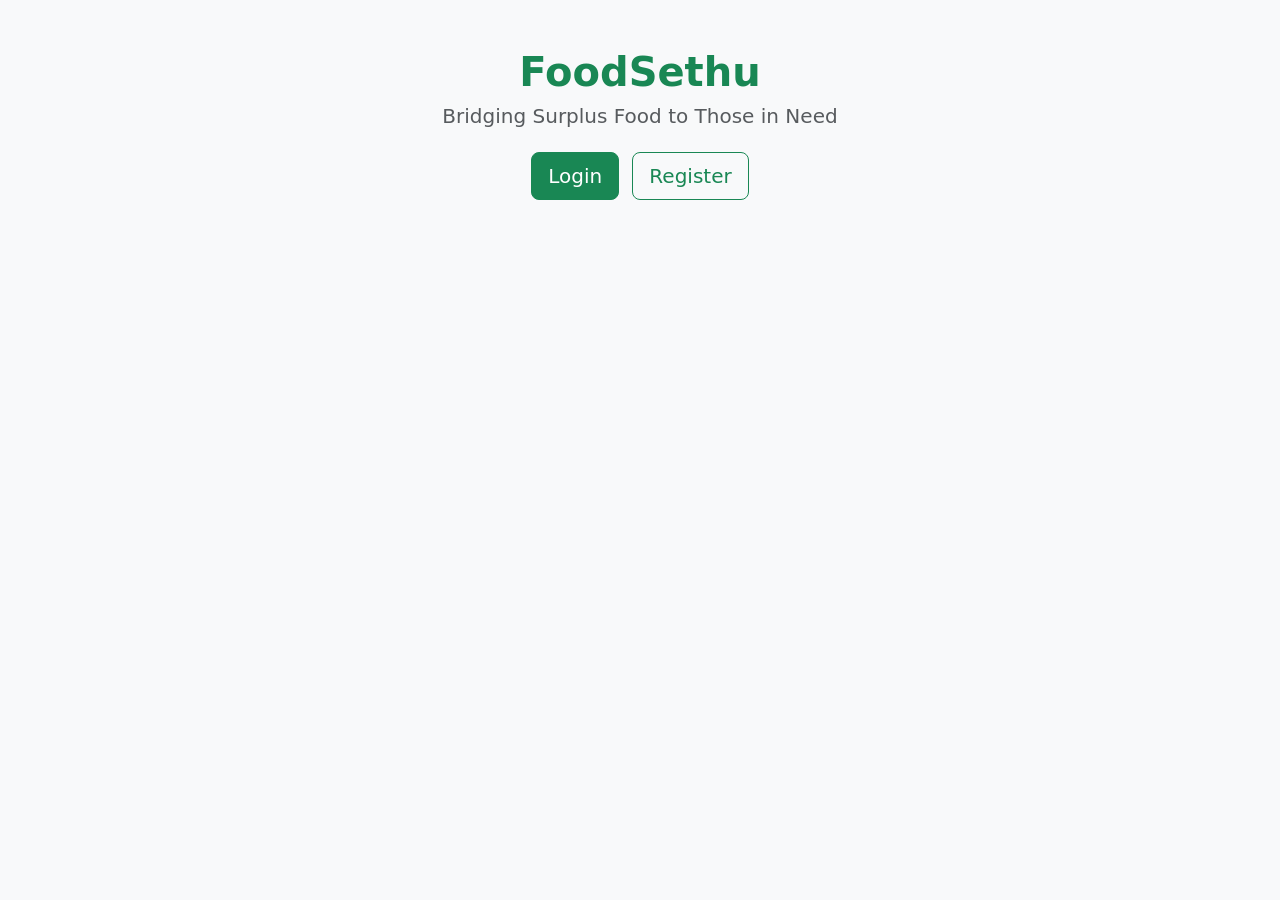
<file: templates/index.html>
<!DOCTYPE html>
<html>
<head>

    <title>FoodSethu</title>

    <link href="https://cdn.jsdelivr.net/npm/bootstrap@5.3.3/dist/css/bootstrap.min.css"
          rel="stylesheet">

</head>

<body class="bg-light">

<div class="container">

    <div class="row justify-content-center">

        <div class="col-md-8 text-center mt-5">


            <h1 class="text-success fw-bold">
                FoodSethu
            </h1>

            <h5 class="text-muted mb-4">
                Bridging Surplus Food to Those in Need
            </h5>

            <a href="/login"
               class="btn btn-success btn-lg me-2">
                Login
            </a>

            <a href="/register"
               class="btn btn-outline-success btn-lg">
                Register
            </a>

        </div>

    </div>

</div>

</body>
</html>
</file>
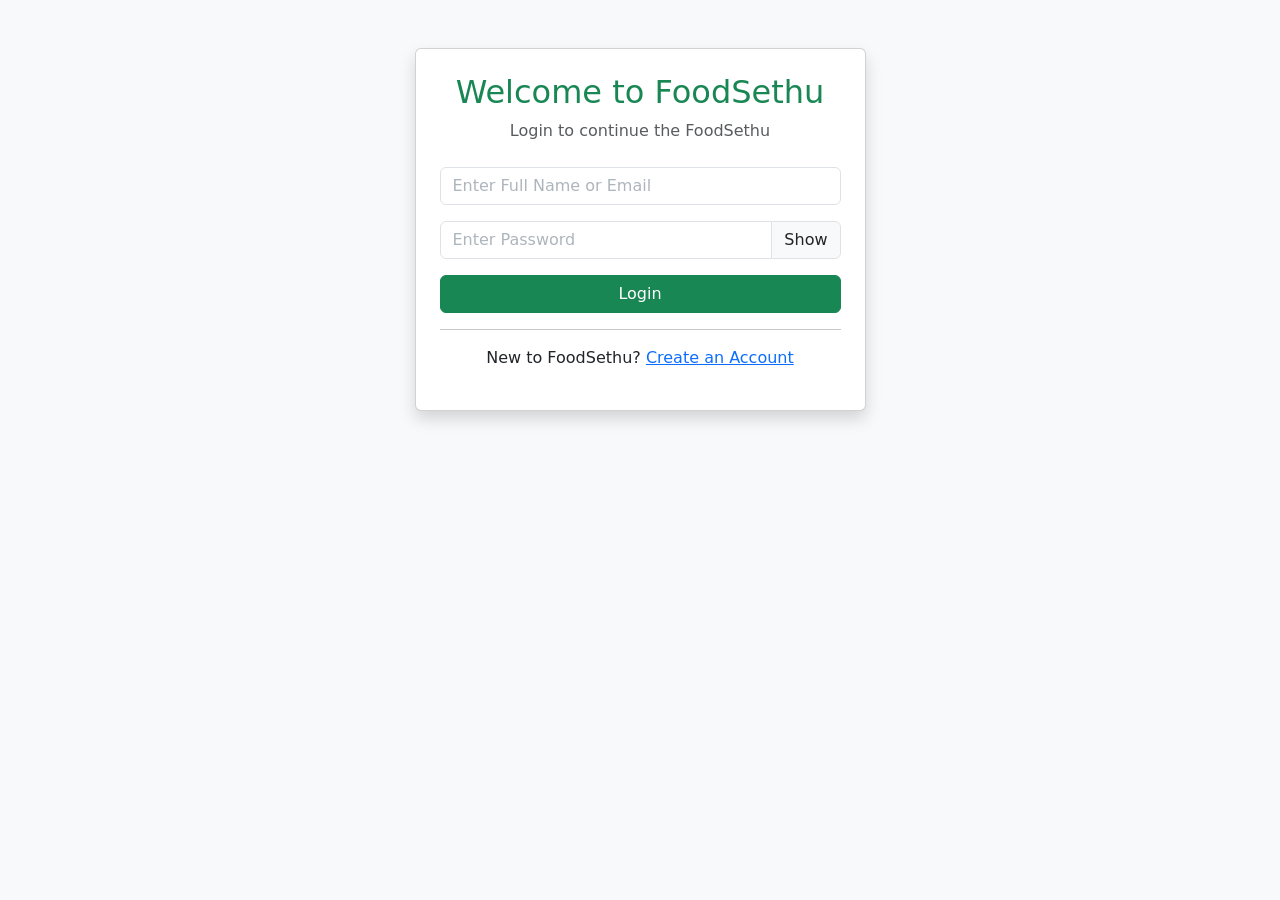
<file: templates/login.html>
<!DOCTYPE html>
<html>
<head>

    <title>FoodSethu Login</title>

    <link href="https://cdn.jsdelivr.net/npm/bootstrap@5.3.3/dist/css/bootstrap.min.css"
          rel="stylesheet">

        <style>

        input::placeholder {
            color: #adb5bd !important;
            opacity: 1;
        }

        </style>

</head>

<body class="bg-light">

<div class="container">

    <div class="row justify-content-center">

        <div class="col-md-5">

            <div class="card shadow mt-5">

                <div class="card-body p-4">

                    <h2 class="text-center text-success mb-2">
                        Welcome to FoodSethu
                    </h2>

                    <p class="text-center text-muted mb-4">
                        Login to continue the FoodSethu
                    </p>

                    <form method="POST">

                        <div class="mb-3">

                           

                            <input type="text"
                                   name="login_input"
                                   class="form-control"
                                   placeholder="Enter Full Name or Email"
                                   required>

                        </div>

                    <div class="mb-3">

                        

                        <div class="input-group">

                            <input type="password"
                                   id="password"
                                   name="password"
                                   class="form-control"
                                   placeholder="Enter Password"
                                   required>

                            <span class="input-group-text"
                                  onmouseover="showPassword()"
                                  onmouseout="hidePassword()"
                                  style="cursor:pointer;">

                                Show

                            </span>

                        </div>

                    </div>

                        <button type="submit"
                                class="btn btn-success w-100">

                            Login

                        </button>

                    </form>

                    <hr>

                    <p class="text-center">

                        New to FoodSethu?

                        <a href="/register">
                            Create an Account
                        </a>

                    </p>

                </div>

            </div>

        </div>

    </div>

</div>

<script>

function showPassword() {

    document.getElementById("password").type = "text";

}

function hidePassword() {

    document.getElementById("password").type = "password";

}

</script>

</body>
</html>
</file>
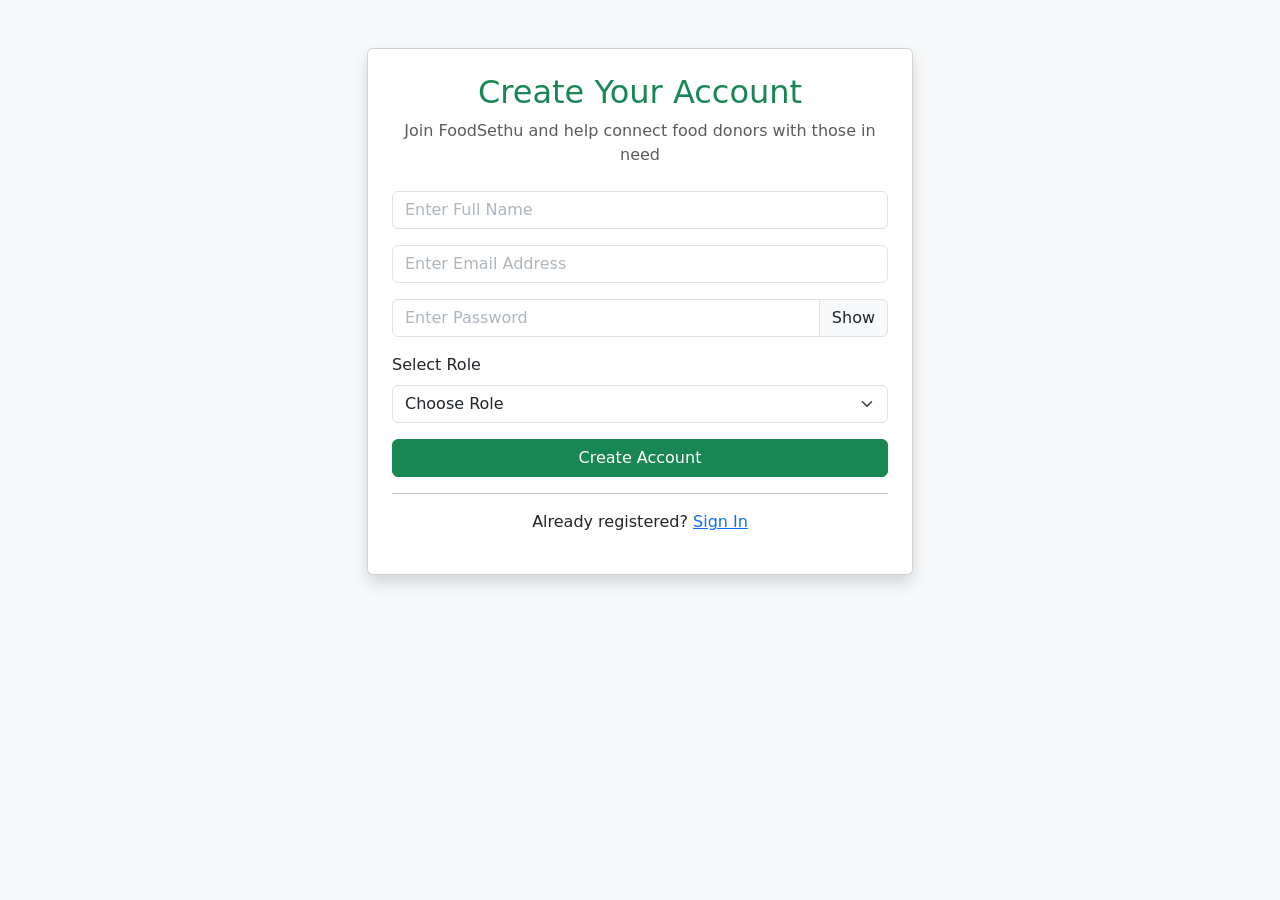
<file: templates/register.html>
<!DOCTYPE html>
<html>
<head>

    <title>FoodSethu Registration</title>

    <link href="https://cdn.jsdelivr.net/npm/bootstrap@5.3.3/dist/css/bootstrap.min.css"
          rel="stylesheet">

        <style>

        input::placeholder {
            color: #adb5bd !important;
            opacity: 1;
        }

        </style>

</head>

<body class="bg-light">

<div class="container">

    <div class="row justify-content-center">

        <div class="col-md-6">

            <div class="card shadow mt-5">

                <div class="card-body p-4">

                    <h2 class="text-center text-success mb-2">
                        Create Your Account
                    </h2>

                    <p class="text-center text-muted mb-4">
                        Join FoodSethu and help connect food donors with those in need
                    </p>

                    <form method="POST">

                        <div class="mb-3">

                            <input type="text"
                                   name="full_name"
                                   class="form-control"
                                   placeholder="Enter Full Name"
                                   required>

                        </div>

                        <div class="mb-3">


                            <input type="email"
                                   name="email"
                                   class="form-control"
                                   placeholder="Enter Email Address"
                                   required>

                        </div>

                        <div class="mb-3">


                            <div class="input-group">

                                <input type="password"
                                       id="password"
                                       name="password"
                                       class="form-control"
                                       placeholder="Enter Password"
                                       required>

                                <span class="input-group-text"
                                      onmouseover="showPassword()"
                                      onmouseout="hidePassword()"
                                      style="cursor:pointer;">

                                    Show

                                </span>

                            </div>

                        </div>

                        <div class="mb-3">

                            <label class="form-label">
                                Select Role
                            </label>

                            <select name="role"
                                    class="form-select"
                                    required>

                                <option value="">
                                    Choose Role
                                </option>

                                <option value="hostel">
                                    Hostel
                                </option>

                                <option value="orphanage">
                                    Orphanage
                                </option>

                            </select>

                        </div>

                        <button type="submit"
                                class="btn btn-success w-100">

                            Create Account

                        </button>

                    </form>

                    <hr>

                    <p class="text-center">

                        Already registered?

                        <a href="/login">
                            Sign In
                        </a>

                    </p>

                </div>

            </div>

        </div>

    </div>

</div>

<script>

function showPassword() {

    document.getElementById("password").type = "text";

}

function hidePassword() {

    document.getElementById("password").type = "password";

}

</script>

</body>
</html>
</file>
